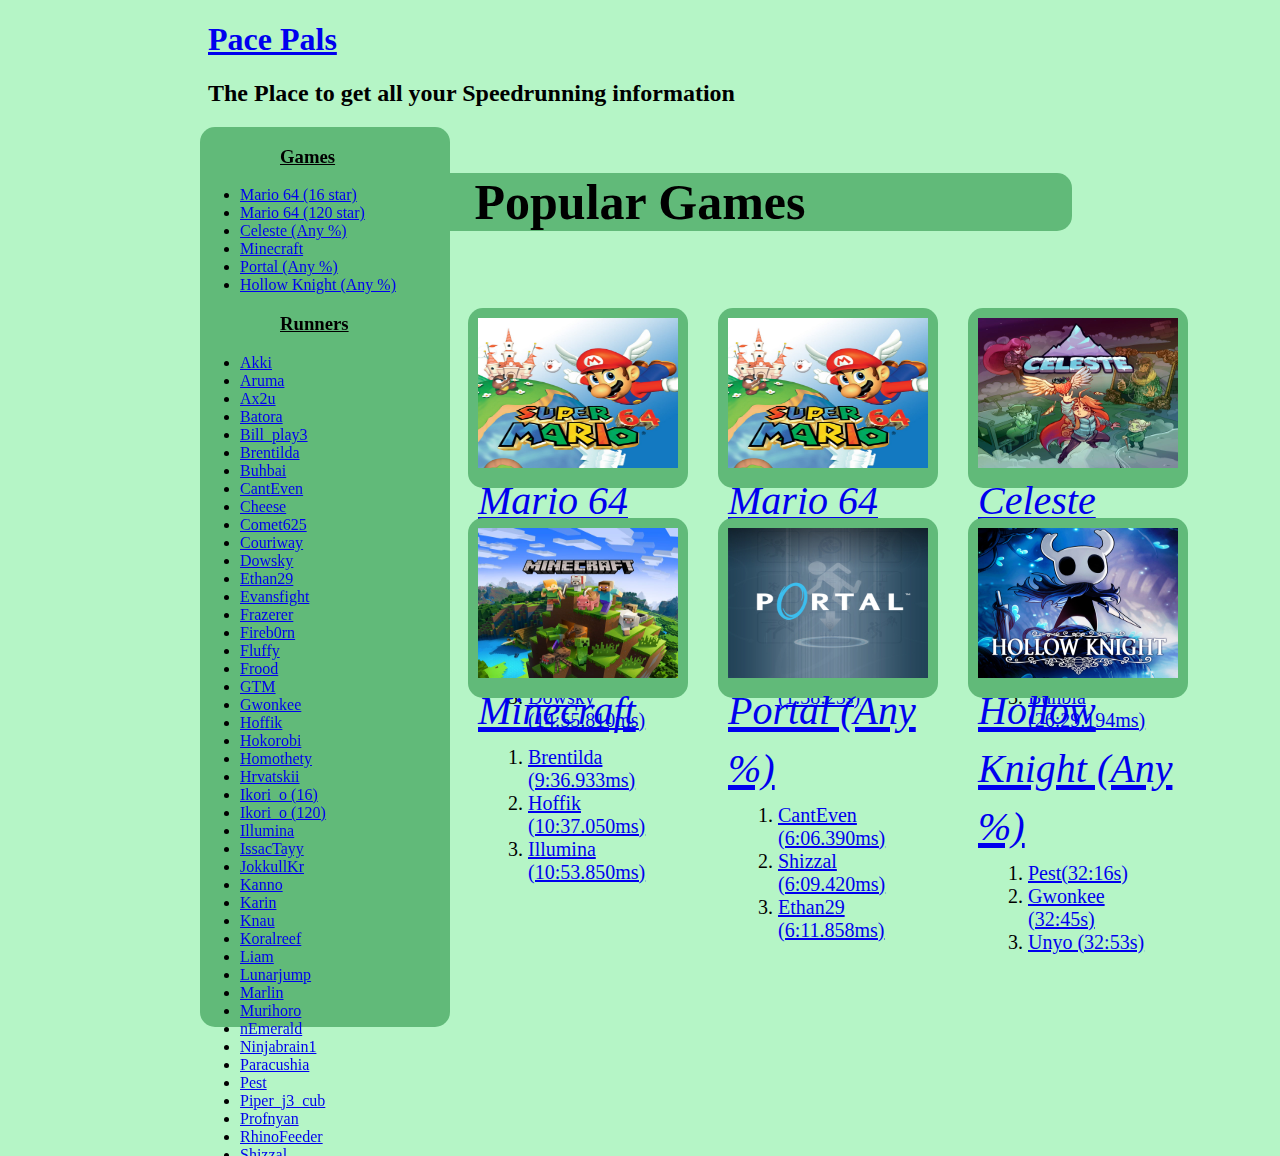
<file: index.html>
<!DOCTYPE html>
<html lang="en">
<head>
        <meta charset="UTF-8">
        <link rel="stylesheet" href="style.css">
        <meta name="viewport" content="width=, initial-scale=1.0">
        <title>Home Page</title>  
</head>
<body>
    <h1><a href="index.html">Pace Pals</a></h1>
        <h2>The Place to get all your Speedrunning information</h2>
    <div class="sidebar">
        <h3><u>Games</u></h3>
    <ul>
        <li><a href="Mario16.html">Mario 64 (16 star)</a></li>
        <li><a href="Mario120.html">Mario 64 (120 star)</a></li>
        <li><a href="Celeste.html">Celeste (Any %)</a></li>
        <li><a href="Minecraft.html">Minecraft</a></li>
        <li><a href="Portal.html">Portal (Any %)</a></li>
        <li><a href="HollowKnight.html">Hollow Knight (Any %)</a></li>
    </ul>
    <h3><u>Runners</u></h3>
    <ul class="Runners">
        <li><a href="Mario16.html">Akki</a></li>
        <li><a href="Portal.html">Aruma</a></li>
        <li><a href="HollowKnight.html">Ax2u</a></li>
        <li><a href="Mario120.html">Batora</a></li>
        <li><a href="Portal.html">Bill_play3</a></li>
        <li><a href="Minecraft.html">Brentilda</a></li>
        <li><a href="Celeste.html">Buhbai</a></li>
        <li><a href="Portal.html">CantEven</a></li>
        <li><a href="Mario120.html">Cheese</a></li>
        <li><a href="Celeste.html">Comet625</a></li>
        <li><a href="Minecraft.html">Couriway</a></li>
        <li><a href="Mario16.html">Dowsky</a></li>
        <li><a href="Portal.html">Ethan29</a></li>
        <li><a href="Celeste.html">Evansfight</a></li>
        <li><a href="Portal.html">Frazerer</a></li>
        <li><a href="HollowKnight.html">Fireb0rn</a></li>
        <li><a href="Portal.html">Fluffy</a></li>
        <li><a href="Portal.html">Frood</a></li>
        <li><a href="Mario16.html">GTM</a></li>
        <li><a href="HollowKnight.html">Gwonkee</a></li>
        <li><a href="Minecraft.html">Hoffik</a></li>
        <li><a href="Mario120.html">Hokorobi</a></li>
        <li><a href="HollowKnight.html">Homothety</a></li>
        <li><a href="Portal.html">Hrvatskii</a></li>
        <li><a href="Mario16.html">Ikori_o (16)</a></li>
        <li><a href="Mario120.html">Ikori_o (120)</a></li>
        <li><a href="Minecraft.html">Illumina</a></li>
        <li><a href="Celeste.html">IssacTayy</a></li>
        <li><a href="HollowKnight.html">JokkullKr</a></li>
        <li><a href="Mario16.html">Kanno</a></li>
        <li><a href="Mario120.html">Karin</a></li>
        <li><a href="Minecraft.html">Knau</a></li>
        <li><a href="Celeste.html">Koralreef</a></li>
        <li><a href="Mario120.html">Liam</a></li>
        <li><a href="Mario16.html">Lunarjump</a></li>
        <li><a href="Celeste.html">Marlin</a></li>
        <li><a href="HollowKnight.html">Murihoro</a></li>
        <li><a href="Minecraft.html">nEmerald</a></li>
        <li><a href="Minecraft.html">Ninjabrain1</a></li>
        <li><a href="Mario120.html">Paracushia</a></li>
        <li><a href="HollowKnight.html">Pest</a></li>
        <li><a href="Minecraft.html">Piper_j3_cub</a></li>
        <li><a href="Celeste.html">Profnyan</a></li>
        <li><a href="HollowKnight.html">RhinoFeeder</a></li>
        <li><a href="Portal.html">Shizzal</a></li>
        <li><a href="Mario120.html">Simply</a></li>
        <li><a href="Mario16.html">Slipperynip</a></li>
        <li><a href="Mario16.html">Suigi</a></li>
        <li><a href="Mario120.html">Taggo</a></li>
        <li><a href="Celeste.html">TGH</a></li>
        <li><a href="Minecraft.html">TheeSizzler</a></li>
        <li><a href="Celeste.html">TiberCHSL</a></li>
        <li><a href="Minecraft.html">TobiasTheMan</a></li>
        <li><a href="HollowKnight.html">Unyo</a></li>
        <li><a href="HollowKnight.html">Vysuals</a></li>
        <li><a href="Mario16.html">Weegee</a></li>
        <li><a href="Mario16.html">YuraMofu</a></li>
        <li><a href="Celeste.html">Zkad</a></li>
        <li><a href="Portal.html">Zoochable</a></li>
    </ul>
</div>
<h4>Popular Games</h4>
    <div class="wrapper">
        <div class="box4"><a href="Mario16.html"><img src="Mario.jpg" alt="Cover Art for Mario 64"></a><a href="Mario16.html"><em>Mario 64 (16 Star)</em></a>
                <ol>
                    <li><a href="https://www.youtube.com/watch?v=5Pg9V0joOlA=0s">Weegee (14:53.450ms)</a></li>
                    <li><a href="https://www.youtube.com/watch?v=5tlpMctmcFo">Suigi (14:53.560ms)</a></li>
                    <li><a href="https://www.youtube.com/watch?v=iHd6Yvt0qy4">Dowsky (14:55.810ms)</a></li>
                </ol>
            </div>
        <div class="box4"><a href="Mario120.html"><img src="Mario.jpg" alt="Cover Art for Mario 64"></a><a href="Mario120.html"><em>Mario 64 (120 Star)</em></a>
                <ol>
                    <li><a href="https://www.youtube.com/watch?v=8iB7RsISQzQ">Liam (1:37:53s)</a></li>
                    <li><a href="https://www.twitch.tv/videos/982124711">Batora (1:38:21s)</a></li>
                    <li><a href="https://www.youtube.com/watch?v=306Aj3hsOc8">Cheese (1:38:25s)</a></li>
                </ol>
            </div>
        <div class="box4"><a href="Celeste.html"><img src="Celeste.jpg" alt="Celeste Cover Art"></a><a href="Celeste.html"><em>Celeste (Any %)</em></a>
                <ol>
                    <li><a href="https://www.youtube.com/watch?v=t5HmZnSMpjY">Marlin (26:23.312ms)</a></li>
                    <li><a href="https://www.youtube.com/watch?v=-iLDN2cXMgc">Zkad (26:27.686ms)</a></li>
                    <li><a href="https://www.youtube.com/watch?v=ljq30RSU21o">Buhbia (26:29.194ms)</a></li>
                </ol>
            </div>
        <div class="box4"><a href="Minecraft.html"><img src="Minecraft.jpg" alt="Minecraft Java Edition cover art"></a><a href="Minecraft.html"><em>Minecraft</em></a>
                <ol>
                    <li><a href="https://www.youtube.com/watch?v=iv5uKxCMEkM">Brentilda (9:36.933ms)</a></li>
                    <li><a href="https://www.youtube.com/watch?v=dX83N4q4YWU">Hoffik (10:37.050ms)</a></li>
                    <li><a href="https://www.youtube.com/watch?v=SQU5HIm6mOQ">Illumina (10:53.850ms)</a></li>
                </ol>
            </div>
        <div class="box4"><a href="Portal.html"><img src="Portal.png" alt="Portal cover art"></a><a href="Portal.html"><em>Portal (Any %)</em></a>
                <ol>
                    <li><a href="https://www.youtube.com/watch?v=fRVWIA8FdSQ">CantEven (6:06.390ms)</a></li>
                    <li><a href="https://www.youtube.com/watch?v=ZTSJlu3W2rg">Shizzal (6:09.420ms)</a></li>
                    <li><a href="https://www.youtube.com/watch?v=xAAW9DomLUU">Ethan29 (6:11.858ms)</a></li>
                </ol>
            </div>
        <div class="box4"><a href="HollowKnight.html"><img src="Hollow.jpg" alt="Hollow Knight Cover Art"></a><a href="HollowKnight.html"><em>Hollow Knight (Any %)</em></a>
                <ol>
                    <li><a href="https://www.youtube.com/watch?v=09u9vo5sQRo">Pest(32:16s)</a></li>
                    <li><a href="https://www.youtube.com/watch?v=Nghsv6NXbIo">Gwonkee (32:45s)</a></li>
                    <li><a href="https://www.youtube.com/watch?v=TsZKt4rOOzA">Unyo (32:53s)</a></li>
                </ol>
            </div>
    </div>
</body>
</html>
</file>
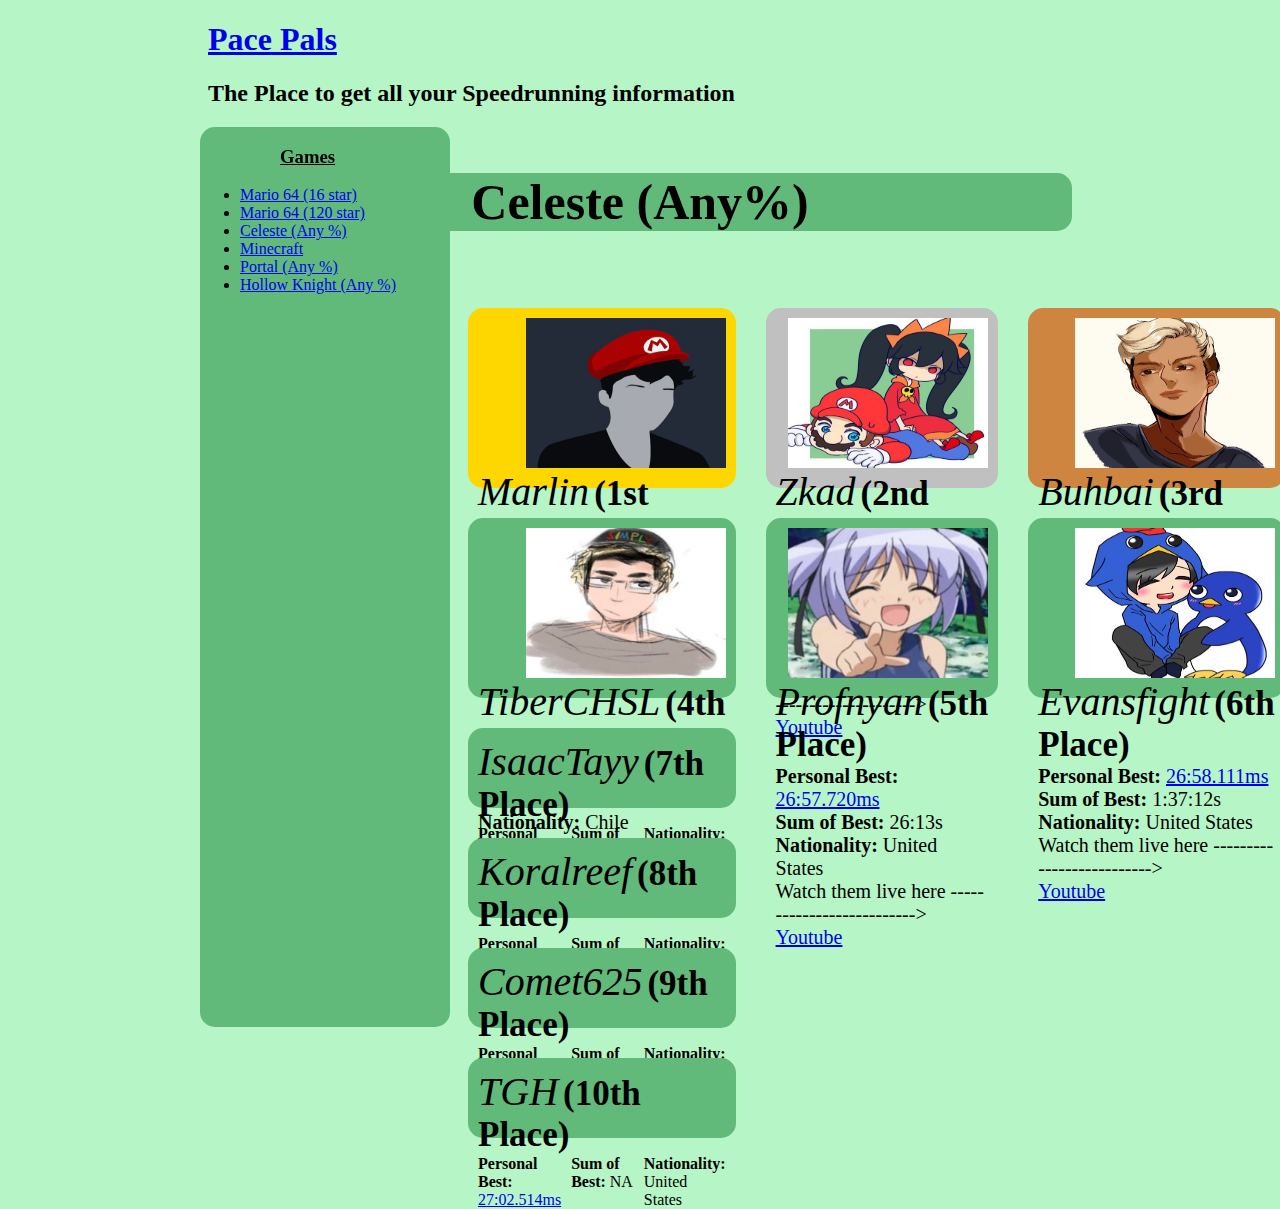
<file: Celeste.html>
<!DOCTYPE html>
<html lang="en">
<head>
        <meta charset="UTF-8">
        <link rel="stylesheet" href="style.css">
        <meta name="viewport" content="width=, initial-scale=1.0">  
        <title>Celeste Any%</title>
</head>
<body>
    <h1><a href="index.html">Pace Pals</a></h1>
        <h2>The Place to get all your Speedrunning information</h2>
    <div class="sidebar">
        <h3><u>Games</u></h3>
    <ul>
        <li><a href="Mario16.html">Mario 64 (16 star)</a></li>
        <li><a href="Mario120.html">Mario 64 (120 star)</a></li>
        <li><a href="Celeste.html">Celeste (Any %)</a></li>
        <li><a href="Minecraft.html">Minecraft</a></li>
        <li><a href="Portal.html">Portal (Any %)</a></li>
        <li><a href="HollowKnight.html">Hollow Knight (Any %)</a></li>
    </ul>
</div>
<h4>Celeste (Any%)</h4>
<div class="wrapper">
    <div class="box1"><a href="https://www.twitch.tv/ultramarlin"><img src="Liam.jpg" alt="Logo for Weegee"></a><em>Marlin</em><b>(1st Place)</b><br>
        <strong>Personal Best:</strong> <a href="https://www.youtube.com/watch?v=t5HmZnSMpjY">26:23.312ms</a><br>
        <strong>Sum of Best:</strong> 25:28.500ms<br>
        <strong>Nationality:</strong> Germany<br>
        Watch them live here --------------------------><br>
        <a href="https://www.youtube.com/channel/UCNxOqEzjagrqarouvitNUXA">Youtube</a><br>
        </div>
    <div class="box2"><a href="https://www.twitch.tv/Zkad_"><img src="Batora.jpg" alt="Logo for Suigi"></a><em>Zkad</em><b>(2nd Place)</b><br>
        <strong>Personal Best:</strong> <a href="https://www.youtube.com/watch?v=-iLDN2cXMgc">26:27.868ms</a><br>
        <strong>Sum of Best:</strong> 25:25.250ms<br>
        <strong>Nationality:</strong> Argentina<br>
        Watch them live here --------------------------><br>
        <a href="https://www.youtube.com/channel/UC-e7wxR4esvdjE3Jt011tnQ">Youtube</a><br>
        </div>
    <div class="box3"><a href="https://www.twitch.tv/buhbai"><img src="Cheese.jpg" alt="Logo for Dowsky"></a><em>Buhbai</em><b>(3rd Place)</b><br>
        <strong>Personal Best:</strong> <a href="https://www.youtube.com/watch?v=ljq30RSU21o">26:29.194ms</a><br>
        <strong>Sum of Best:</strong> 25:29s<br>
        <strong>Nationality:</strong> United States<br>
        Watch them live here --------------------------><br>
        <a href="https://www.youtube.com/channel/UC3Wkbsnf7Ur1oxkt15O5fKg">Youtube</a><br>
        </div>
    <div class="box5"><a href="https://www.twitch.tv/tiberchsl"><img src="Simply.jpg" alt="Logo for Slipperynip"></a><em>TiberCHSL</em><b>(4th Place)</b><br>
        <strong>Personal Best:</strong> <a href="https://www.youtube.com/watch?v=vfqrEID04EE">26:49.424ms</a><br>
        <strong>Sum of Best:</strong> 26:24s<br>
        <strong>Nationality:</strong> Chile<br>
        Watch them live here --------------------------><br>
        <a href="https://www.youtube.com/channel/UCJPNikZZcNwjwGmNT6eKxLg">Youtube</a><br>
        </div>
    <div class="box5"><a href="https://www.twitch.tv/profnyan"><img src="Puncay.jpg" alt="Logo for Kanno"></a><em>Profnyan</em><b>(5th Place)</b><br>
        <strong>Personal Best:</strong> <a href="https://www.youtube.com/watch?v=H4_xl3mkotI">26:57.720ms</a><br>
        <strong>Sum of Best:</strong> 26:13s<br>
        <strong>Nationality:</strong> United States<br>
        Watch them live here --------------------------><br>
        <a href="https://www.youtube.com/channel/UCPy66Af0KPs0KiQYWTnHHTA">Youtube</a><br>
        </div>
    <div class="box5"><a href="https://www.twitch.tv/hokorobi"><img src="Hokorobi.jpg" alt="Logo for Akki"></a><em>Evansfight</em><b>(6th Place)</b><br>
        <strong>Personal Best:</strong> <a href="https://www.youtube.com/watch?v=ml7DZLqGckE">26:58.111ms</a><br>
        <strong>Sum of Best:</strong> 1:37:12s<br>
        <strong>Nationality:</strong> United States<br>
        Watch them live here --------------------------><br>
        <a href="https://www.youtube.com/user/hokorob/feed">Youtube</a><br>
        </div>
    <div class="box7"><em>IsaacTayy</em><b>(7th Place)</b><br>
    <div class="honor"><div class="PB"><strong>Personal Best:</strong> <a href="https://www.youtube.com/watch?v=ZMWXStpfzHg">26:59.369ms</a></div>
        <div class="SoB"><strong>Sum of Best:</strong> 1:35:58s</div>
        <div class="Nation"><strong>Nationality:</strong> Sweden</div>
        </div>
        </div>
    <div class="box7"><em>Koralreef</em><b>(8th Place)</b><br>
        <div class="honor"><div class="PB"><strong>Personal Best:</strong> <a href="https://www.youtube.com/watch?v=TdVlFxcyMqA">26:59.607ms</a></div>
        <div class="SoB"><strong>Sum of Best:</strong> NA</div>
        <div class="Nation"><strong>Nationality:</strong> United States</div>
        </div>
        </div>
    <div class="box7"><em>Comet625</em><b>(9th Place)</b><br>
        <div class="honor"><div class="PB"><strong>Personal Best:</strong> <a href="https://www.twitch.tv/videos/1157809769?t=0h0m1s&tt_content=twitch_logo&tt_medium=embed">27:01.715ms</a></div>
        <div class="SoB"><strong>Sum of Best:</strong> 1:35:57s</div>
        <div class="Nation"><strong>Nationality:</strong> United States</div>
        </div>
        </div>
    <div class="box7"><em>TGH</em><b>(10th Place)</b><br>
        <div class="honor"><div class="PB"><strong>Personal Best:</strong> <a href="https://www.youtube.com/watch?v=FToRiWnrbB4">27:02.514ms</a></div>
        <div class="SoB"><strong>Sum of Best:</strong> NA</div>
        <div class="Nation"><strong>Nationality:</strong> United States</div>
        </div>
        </div>
    </div>
    
</body>
</html>
</file>
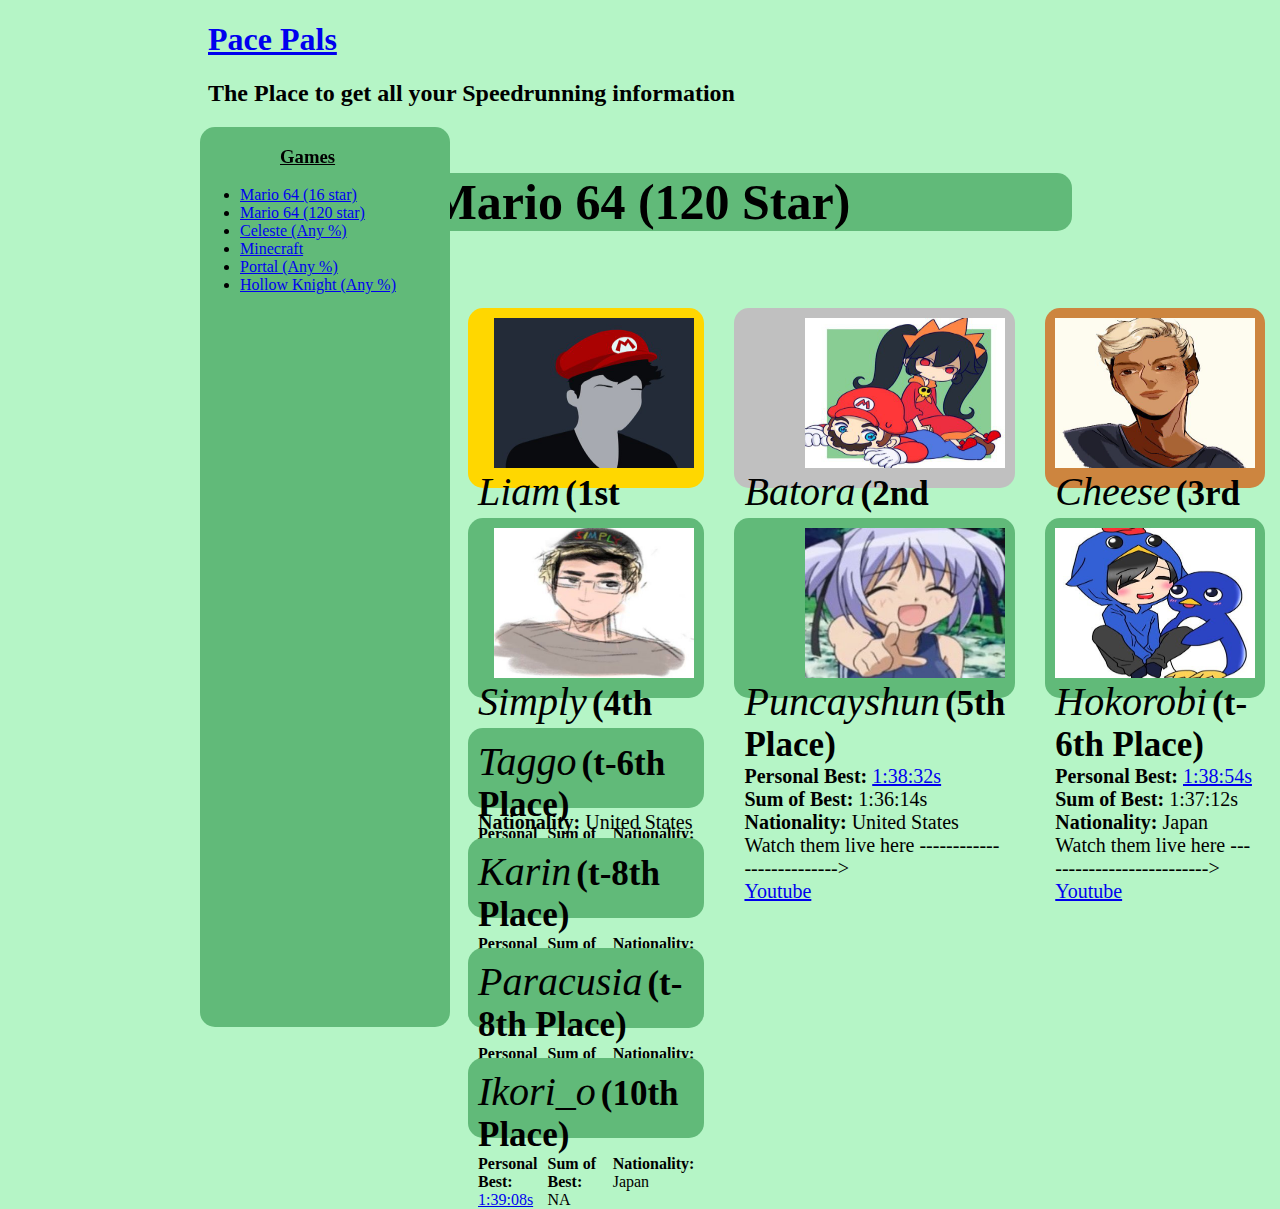
<file: Mario120.html>
<!DOCTYPE html>
<html lang="en">
<head>
        <meta charset="UTF-8">
        <link rel="stylesheet" href="style.css">
        <meta name="viewport" content="width=, initial-scale=1.0">  
        <title>Mario 64 120 Star</title>
</head>
<body>
    <h1><a href="index.html">Pace Pals</a></h1>
        <h2>The Place to get all your Speedrunning information</h2>
    <div class="sidebar">
        <h3><u>Games</u></h3>
    <ul>
        <li><a href="Mario16.html">Mario 64 (16 star)</a></li>
        <li><a href="Mario120.html">Mario 64 (120 star)</a></li>
        <li><a href="Celeste.html">Celeste (Any %)</a></li>
        <li><a href="Minecraft.html">Minecraft</a></li>
        <li><a href="Portal.html">Portal (Any %)</a></li>
        <li><a href="HollowKnight.html">Hollow Knight (Any %)</a></li>
    </ul>
</div>
<h4>Mario 64 (120 Star)</h4>
<div class="wrapper">
    <div class="box1"><a href="https://www.twitch.tv/Liam"><img src="Liam.jpg" alt="Logo for Weegee"></a><em>Liam</em><b>(1st Place)</b><br>
        <strong>Personal Best:</strong> <a href="https://www.youtube.com/watch?v=8iB7RsISQzQ">1:37:53s</a><br>
        <strong>Sum of Best:</strong> 1:35:21s<br>
        <strong>Nationality:</strong> United States<br>
        Watch them live here --------------------------><br>
        <a href="https://www.youtube.com/c/liamkings">Youtube</a><br>
        </div>
    <div class="box2"><a href="https://www.twitch.tv/batora324"><img src="Batora.jpg" alt="Logo for Suigi"></a><em>Batora</em><b>(2nd Place)</b><br>
        <strong>Personal Best:</strong> <a href="https://www.twitch.tv/videos/982124711">1:38:21s</a><br>
        <strong>Sum of Best:</strong> 1:36:12s<br>
        <strong>Nationality:</strong> Japan<br>
        Watch them live here --------------------------><br>
        <a href="https://www.youtube.com/user/batora2525">Youtube</a><br>
        </div>
    <div class="box3"><a href="https://www.twitch.tv/cheese"><img src="Cheese.jpg" alt="Logo for Dowsky"></a><em>Cheese</em><b>(3rd Place)</b><br>
        <strong>Personal Best:</strong> <a href="https://www.youtube.com/watch?v=306Aj3hsOc8">1:38:25s</a><br>
        <strong>Sum of Best:</strong> 1:36:29s<br>
        <strong>Nationality:</strong> Spain<br>
        Watch them live here --------------------------><br>
        <a href="https://www.youtube.com/channel/UClvMduw1MDMQ0PuH753-XSA">Youtube</a><br>
        </div>
    <div class="box5"><a href="https://www.twitch.tv/Simply"><img src="Simply.jpg" alt="Logo for Slipperynip"></a><em>Simply</em><b>(4th Place)</b><br>
        <strong>Personal Best:</strong> <a href="https://www.youtube.com/watch?v=eABDlkZwXD0">1:38:28s</a><br>
        <strong>Sum of Best:</strong> 1:36:11s<br>
        <strong>Nationality:</strong> United States<br>
        Watch them live here --------------------------><br>
        <a href="https://www.youtube.com/channel/UCwQwaLgzXNCBUtOT0af2hDg">Youtube</a><br>
        </div>
    <div class="box5"><a href="https://www.twitch.tv/puncayshun"><img src="Puncay.jpg" alt="Logo for Kanno"></a><em>Puncayshun</em><b>(5th Place)</b><br>
        <strong>Personal Best:</strong> <a href="https://www.youtube.com/watch?v=GCRIFifl6Pw">1:38:32s</a><br>
        <strong>Sum of Best:</strong> 1:36:14s<br>
        <strong>Nationality:</strong> United States<br>
        Watch them live here --------------------------><br>
        <a href="https://www.youtube.com/channel/UC987-NBnxKdvBp16bLmxm0w">Youtube</a><br>
        </div>
    <div class="box5"><a href="https://www.twitch.tv/hokorobi"><img src="Hokorobi.jpg" alt="Logo for Akki"></a><em>Hokorobi</em><b>(t-6th Place)</b><br>
        <strong>Personal Best:</strong> <a href="https://www.youtube.com/watch?v=ml7DZLqGckE">1:38:54s</a><br>
        <strong>Sum of Best:</strong> 1:37:12s<br>
        <strong>Nationality:</strong> Japan<br>
        Watch them live here --------------------------><br>
        <a href="https://www.youtube.com/user/hokorob/feed">Youtube</a><br>
        </div>
    <div class="box7"><em>Taggo</em><b>(t-6th Place)</b><br>
    <div class="honor"><div class="PB"><strong>Personal Best:</strong> <a href="https://www.youtube.com/watch?v=ZMWXStpfzHg">1:38:54s</a></div>
        <div class="SoB"><strong>Sum of Best:</strong> 1:35:58s</div>
        <div class="Nation"><strong>Nationality:</strong> Sweden</div>
        </div>
        </div>
    <div class="box7"><em>Karin</em><b>(t-8th Place)</b><br>
        <div class="honor"><div class="PB"><strong>Personal Best:</strong> <a href="https://www.youtube.com/watch?v=TdVlFxcyMqA">1:39:00s</a></div>
        <div class="SoB"><strong>Sum of Best:</strong> NA</div>
        <div class="Nation"><strong>Nationality:</strong> Japan</div>
        </div>
        </div>
    <div class="box7"><em>Paracusia</em><b>(t-8th Place)</b><br>
        <div class="honor"><div class="PB"><strong>Personal Best:</strong> <a href="https://www.twitch.tv/videos/1157809769?t=0h0m1s&tt_content=twitch_logo&tt_medium=embed">1:39:00s</a></div>
        <div class="SoB"><strong>Sum of Best:</strong> 1:35:57s</div>
        <div class="Nation"><strong>Nationality:</strong> Australia</div>
        </div>
        </div>
    <div class="box7"><em>Ikori_o</em><b>(10th Place)</b><br>
        <div class="honor"><div class="PB"><strong>Personal Best:</strong> <a href="https://www.youtube.com/watch?v=FToRiWnrbB4">1:39:08s</a></div>
        <div class="SoB"><strong>Sum of Best:</strong> NA</div>
        <div class="Nation"><strong>Nationality:</strong> Japan</div>
        </div>
        </div>
    </div>
    
</body>
</html>
</file>
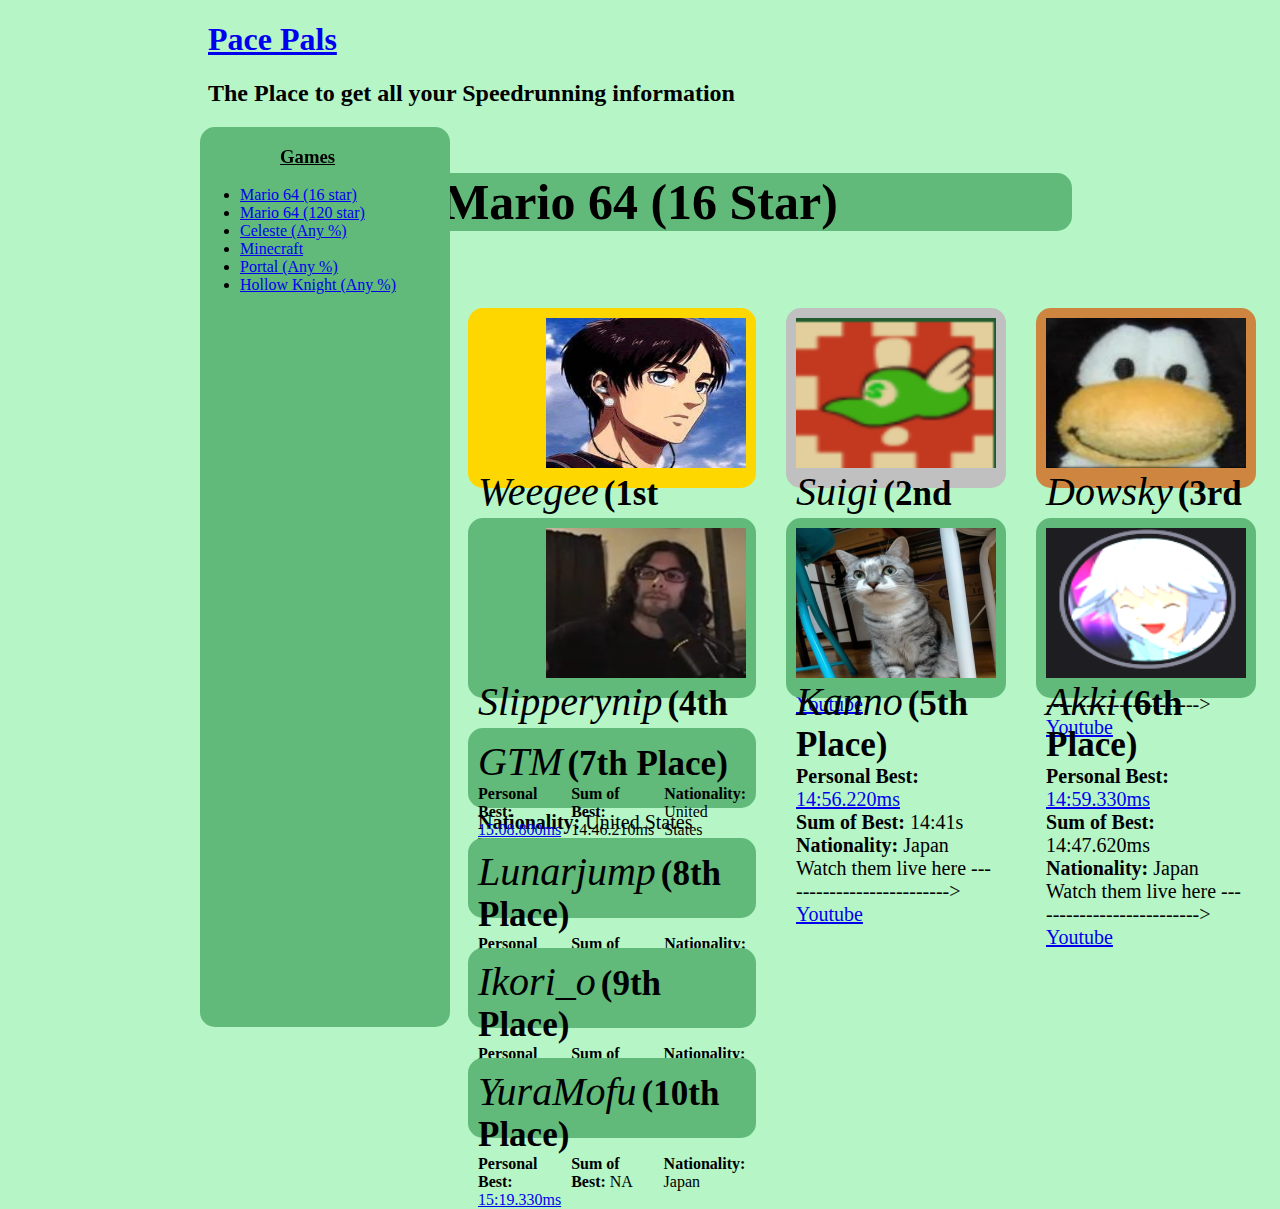
<file: Mario16.html>
<!DOCTYPE html>
<html lang="en">
<head>
        <meta charset="UTF-8">
        <link rel="stylesheet" href="style.css">
        <meta name="viewport" content="width=, initial-scale=1.0">  
        <title>Mario 64 16 Star</title>
</head>
<body>
    <h1><a href="index.html">Pace Pals</a></h1>
        <h2>The Place to get all your Speedrunning information</h2>
    <div class="sidebar">
        <h3><u>Games</u></h3>
    <ul>
        <li><a href="Mario16.html">Mario 64 (16 star)</a></li>
        <li><a href="Mario120.html">Mario 64 (120 star)</a></li>
        <li><a href="Celeste.html">Celeste (Any %)</a></li>
        <li><a href="Minecraft.html">Minecraft</a></li>
        <li><a href="Portal.html">Portal (Any %)</a></li>
        <li><a href="HollowKnight.html">Hollow Knight (Any %)</a></li>
    </ul>
</div>
<h4>Mario 64 (16 Star)</h4>
<div class="wrapper">
    <div class="box1"><a href="https://www.twitch.tv/Weegee"><img src="Weegee.jpg" alt="Logo for Weegee"></a><em>Weegee</em><b>(1st Place)</b><br>
        <strong>Personal Best:</strong> <a href="https://www.youtube.com/watch?v=5Pg9V0joOlA=0s">14:53.450ms</a><br>
        <strong>Sum of Best:</strong> 14:36.5ms<br>
        <strong>Nationality:</strong> United States<br>
        Watch them live here --------------------------><br>
        <a href="https://www.youtube.com/channel/UCyVMD7YzKS7wo7al3wC1VaQ">Youtube</a><br>
        </div>
    <div class="box2"><a href="https://www.twitch.tv/GreenSuigi"><img src="Suigi.PNG" alt="Logo for Suigi"></a><em>Suigi</em><b>(2nd Place)</b><br>
        <strong>Personal Best:</strong> <a href="https://www.youtube.com/watch?v=5tlpMctmcFo">14:53.560ms</a><br>
        <strong>Sum of Best:</strong> 14:36.1ms<br>
        <strong>Nationality:</strong> Canada<br>
        Watch them live here --------------------------><br>
        <a href="https://www.youtube.com/channel/UC7tWE7c0r1gCbSX5CtsdEhg">Youtube</a><br>
        </div>
    <div class="box3"><a href="https://www.twitch.tv/Dowsky"><img src="Dowsky.jpg" alt="Logo for Dowsky"></a><em>Dowsky</em><b>(3rd Place)</b><br>
        <strong>Personal Best:</strong> <a href="https://www.youtube.com/watch?v=iHd6Yvt0qy4">14:55.810ms</a><br>
        <strong>Sum of Best:</strong> 14:37s<br>
        <strong>Nationality:</strong> United States<br>
        Watch them live here --------------------------><br>
        <a href="https://www.youtube.com/drozdowsky">Youtube</a><br>
        </div>
    <div class="box5"><a href="https://www.twitch.tv/slipperynip"><img src="Slip.PNG" alt="Logo for Slipperynip"></a><em>Slipperynip</em><b>(4th Place)</b><br>
        <strong>Personal Best:</strong> <a href="https://www.youtube.com/watch?v=TL5UhcpQthQ&t=0s">14:56.030ms</a><br>
        <strong>Sum of Best:</strong> 14:42.9ms<br>
        <strong>Nationality:</strong> United States<br>
        Watch them live here --------------------------><br>
        <a href="https://www.youtube.com/channel/UCtPcNnbcejVpdHdpmwoQySw">Youtube</a><br>
        </div>
    <div class="box5"><a href="https://www.twitch.tv/kanno"><img src="Kanno.jpg" alt="Logo for Kanno"></a><em>Kanno</em><b>(5th Place)</b><br>
        <strong>Personal Best:</strong> <a href="https://www.youtube.com/watch?v=dkkPVeAr6hc">14:56.220ms</a><br>
        <strong>Sum of Best:</strong> 14:41s<br>
        <strong>Nationality:</strong> Japan<br>
        Watch them live here --------------------------><br>
        <a href="https://www.youtube.com/channel/UC04k2wolWHbXUYKqUQhohkg">Youtube</a><br>
        </div>
    <div class="box5"><a href="https://www.twitch.tv/akki941"><img src="Akki.PNG" alt="Logo for Akki"></a><em>Akki</em><b>(6th Place)</b><br>
        <strong>Personal Best:</strong> <a href="https://www.youtube.com/watch?v=QW08rP9LzPk">14:59.330ms</a><br>
        <strong>Sum of Best:</strong> 14:47.620ms<br>
        <strong>Nationality:</strong> Japan<br>
        Watch them live here --------------------------><br>
        <a href="https://www.youtube.com/channel/UCEoSlz66bLHobAPRTuAYZFA">Youtube</a><br>
        </div>
    <div class="box7"><em>GTM</em><b>(7th Place)</b><br>
    <div class="honor"><div class="PB"><strong>Personal Best:</strong> <a href="https://www.youtube.com/watch?v=rT6R54EdvPo&t=0s">15:08.800ms</a></div>
        <div class="SoB"><strong>Sum of Best:</strong> 14:46.210ms</div>
        <div class="Nation"><strong>Nationality:</strong> United States</div>
        </div>
        </div>
    <div class="box7"><em>Lunarjump</em><b>(8th Place)</b><br>
        <div class="honor"><div class="PB"><strong>Personal Best:</strong> <a href="https://www.twitch.tv/videos/500705835?t=0h0m1s">15:12.670ms</a></div>
        <div class="SoB"><strong>Sum of Best:</strong> 14:50.900ms</div>
        <div class="Nation"><strong>Nationality:</strong> United States</div>
        </div>
        </div>
    <div class="box7"><em>Ikori_o</em><b>(9th Place)</b><br>
        <div class="honor"><div class="PB"><strong>Personal Best:</strong> <a href="https://www.youtube.com/watch?v=1bNfWDjTtY0">15:18.050ms</a></div>
        <div class="SoB"><strong>Sum of Best:</strong> NA</div>
        <div class="Nation"><strong>Nationality:</strong> Japan</div>
        </div>
        </div>
    <div class="box7"><em>YuraMofu</em><b>(10th Place)</b><br>
        <div class="honor"><div class="PB"><strong>Personal Best:</strong> <a href="https://www.youtube.com/watch?v=7apri61N49Q">15:19.330ms</a></div>
        <div class="SoB"><strong>Sum of Best:</strong> NA</div>
        <div class="Nation"><strong>Nationality:</strong> Japan</div>
        </div>
        </div>
    </div>
    
</body>
</html>
</file>
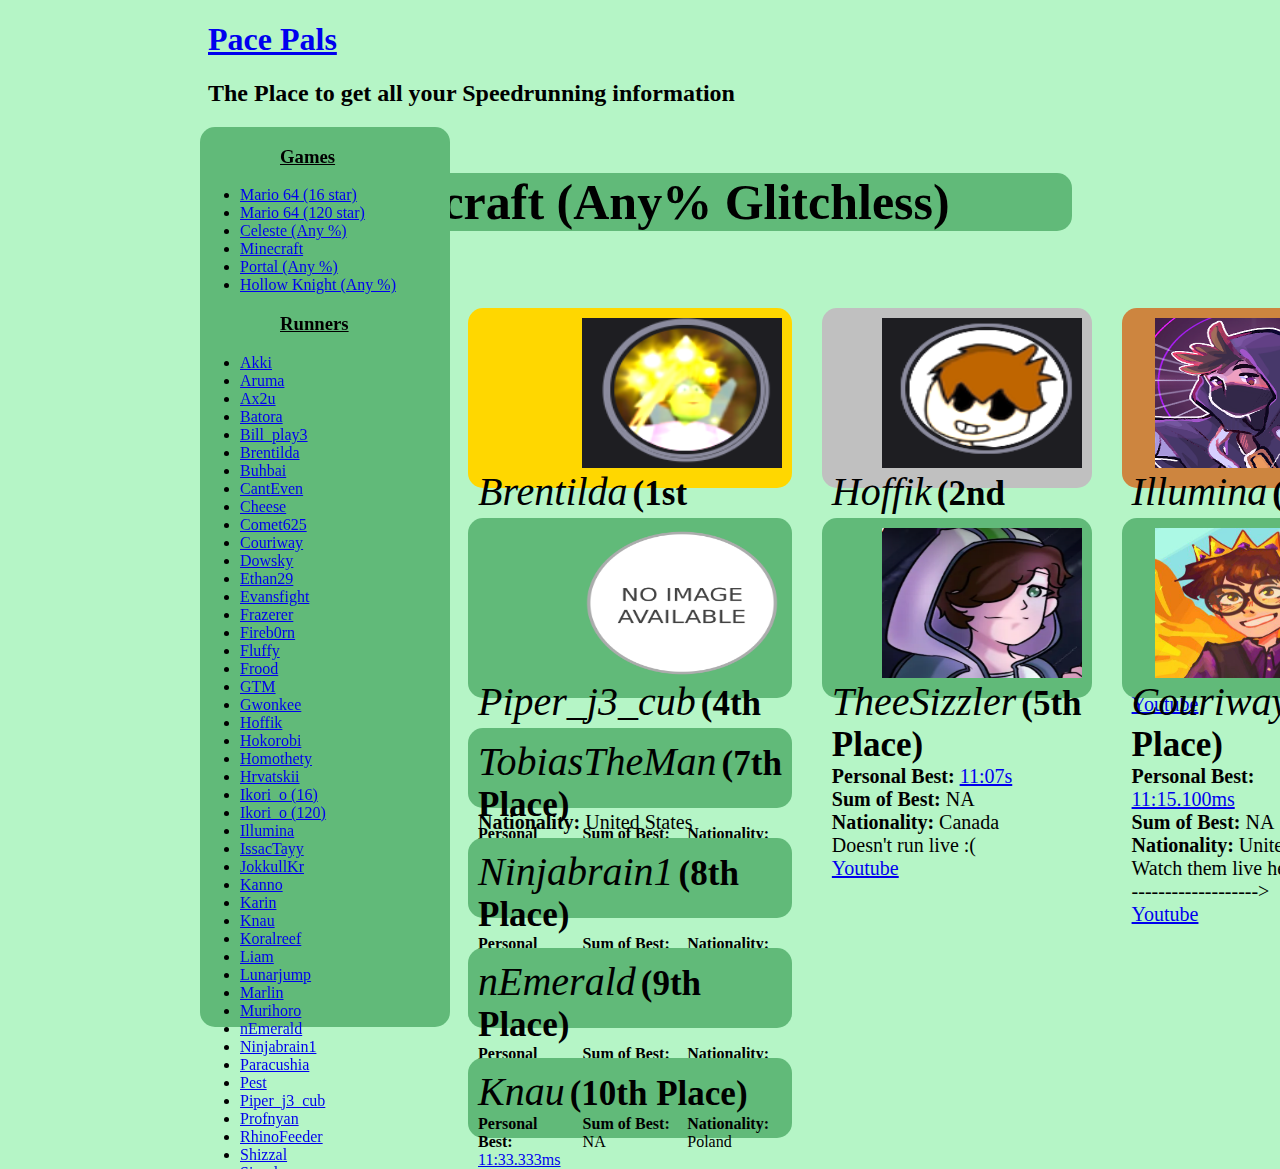
<file: Minecraft.html>
<!DOCTYPE html>
<html lang="en">
<head>
        <meta charset="UTF-8">
        <link rel="stylesheet" href="style.css">
        <meta name="viewport" content="width=, initial-scale=1.0">  
        <title>Minecraft</title>
</head>
<body>
    <h1><a href="index.html">Pace Pals</a></h1>
        <h2>The Place to get all your Speedrunning information</h2>
    <div class="sidebar">
        <h3><u>Games</u></h3>
    <ul>
        <li><a href="Mario16.html">Mario 64 (16 star)</a></li>
        <li><a href="Mario120.html">Mario 64 (120 star)</a></li>
        <li><a href="Celeste.html">Celeste (Any %)</a></li>
        <li><a href="Minecraft.html">Minecraft</a></li>
        <li><a href="Portal.html">Portal (Any %)</a></li>
        <li><a href="HollowKnight.html">Hollow Knight (Any %)</a></li>
    </ul>
    <h3><u>Runners</u></h3>
    <ul class="Runners">
        <li><a href="Mario16.html">Akki</a></li>
        <li><a href="Portal.html">Aruma</a></li>
        <li><a href="HollowKnight.html">Ax2u</a></li>
        <li><a href="Mario120.html">Batora</a></li>
        <li><a href="Portal.html">Bill_play3</a></li>
        <li><a href="Minecraft.html">Brentilda</a></li>
        <li><a href="Celeste.html">Buhbai</a></li>
        <li><a href="Portal.html">CantEven</a></li>
        <li><a href="Mario120.html">Cheese</a></li>
        <li><a href="Celeste.html">Comet625</a></li>
        <li><a href="Minecraft.html">Couriway</a></li>
        <li><a href="Mario16.html">Dowsky</a></li>
        <li><a href="Portal.html">Ethan29</a></li>
        <li><a href="Celeste.html">Evansfight</a></li>
        <li><a href="Portal.html">Frazerer</a></li>
        <li><a href="HollowKnight.html">Fireb0rn</a></li>
        <li><a href="Portal.html">Fluffy</a></li>
        <li><a href="Portal.html">Frood</a></li>
        <li><a href="Mario16.html">GTM</a></li>
        <li><a href="HollowKnight.html">Gwonkee</a></li>
        <li><a href="Minecraft.html">Hoffik</a></li>
        <li><a href="Mario120.html">Hokorobi</a></li>
        <li><a href="HollowKnight.html">Homothety</a></li>
        <li><a href="Portal.html">Hrvatskii</a></li>
        <li><a href="Mario16.html">Ikori_o (16)</a></li>
        <li><a href="Mario120.html">Ikori_o (120)</a></li>
        <li><a href="Minecraft.html">Illumina</a></li>
        <li><a href="Celeste.html">IssacTayy</a></li>
        <li><a href="HollowKnight.html">JokkullKr</a></li>
        <li><a href="Mario16.html">Kanno</a></li>
        <li><a href="Mario120.html">Karin</a></li>
        <li><a href="Minecraft.html">Knau</a></li>
        <li><a href="Celeste.html">Koralreef</a></li>
        <li><a href="Mario120.html">Liam</a></li>
        <li><a href="Mario16.html">Lunarjump</a></li>
        <li><a href="Celeste.html">Marlin</a></li>
        <li><a href="HollowKnight.html">Murihoro</a></li>
        <li><a href="Minecraft.html">nEmerald</a></li>
        <li><a href="Minecraft.html">Ninjabrain1</a></li>
        <li><a href="Mario120.html">Paracushia</a></li>
        <li><a href="HollowKnight.html">Pest</a></li>
        <li><a href="Minecraft.html">Piper_j3_cub</a></li>
        <li><a href="Celeste.html">Profnyan</a></li>
        <li><a href="HollowKnight.html">RhinoFeeder</a></li>
        <li><a href="Portal.html">Shizzal</a></li>
        <li><a href="Mario120.html">Simply</a></li>
        <li><a href="Mario16.html">Slipperynip</a></li>
        <li><a href="Mario16.html">Suigi</a></li>
        <li><a href="Mario120.html">Taggo</a></li>
        <li><a href="Celeste.html">TGH</a></li>
        <li><a href="Minecraft.html">TheeSizzler</a></li>
        <li><a href="Celeste.html">TiberCHSL</a></li>
        <li><a href="Minecraft.html">TobiasTheMan</a></li>
        <li><a href="HollowKnight.html">Unyo</a></li>
        <li><a href="HollowKnight.html">Vysuals</a></li>
        <li><a href="Mario16.html">Weegee</a></li>
        <li><a href="Mario16.html">YuraMofu</a></li>
        <li><a href="Celeste.html">Zkad</a></li>
        <li><a href="Portal.html">Zoochable</a></li>
    </ul>
</div>
<h4>Minecraft (Any% Glitchless)</h4>
<div class="wrapper">
    <div class="box1"><a href="https://www.twitch.tv/brentilda"><img src="Brentilda.PNG" alt="Logo for Marlin"></a><em>Brentilda</em><b>(1st Place)</b><br>
        <strong>Personal Best:</strong> <a href="https://www.youtube.com/watch?v=iv5uKxCMEkM">9:36.933ms</a><br>
        <strong>Sum of Best:</strong> NA<br>
        <strong>Nationality:</strong> Scotland<br>
        Watch them live here --------------------------><br>
        <a href="https://www.youtube.com/channel/UCvK_2WEehQkKs4dsVIp0TJA">Youtube</a><br>
        </div>
    <div class="box2"><a href="https://www.twitch.tv/hoffik1337"><img src="Hoffik.PNG" alt="Logo for Zkad"></a><em>Hoffik</em><b>(2nd Place)</b><br>
        <strong>Personal Best:</strong> <a href="https://www.youtube.com/watch?v=dX83N4q4YWU">10:37.050ms</a><br>
        <strong>Sum of Best:</strong> NA<br>
        <strong>Nationality:</strong> Poland<br>
        Watch them live here --------------------------><br>
        <a href="https://www.youtube.com/channel/UCFYFJeoezNIkOUcuxrJRU3g">Youtube</a><br>
        </div>
    <div class="box3"><a href="https://www.twitch.tv/illumina1337"><img src="Illumina.png" alt="Logo for Buhbai"></a><em>Illumina</em><b>(3rd Place)</b><br>
        <strong>Personal Best:</strong> <a href="https://www.youtube.com/watch?v=SQU5HIm6mOQ&t=0s">10:53.850ms</a><br>
        <strong>Sum of Best:</strong> NA<br>
        <strong>Nationality:</strong> Canada<br>
        Watch them live here --------------------------><br>
        <a href="https://www.youtube.com/channel/UCYsOW2PkoNjdYol4ej8OYLw">Youtube</a><br>
        </div>
    <div class="box5"><img src="Piper.png" alt="Piper just uses blank images for his logo"></a><em>Piper_j3_cub</em><b>(4th Place)</b><br>
        <strong>Personal Best:</strong> <a href="https://www.youtube.com/watch?v=0kI545YNnc0">11:02:983ms</a><br>
        <strong>Sum of Best:</strong> NA<br>
        <strong>Nationality:</strong> United States<br>
        Doesn't run live :(<br>
        <a href="https://www.youtube.com/channel/UC8pcFAaII_iL0ais6efKJPQ">Youtube</a><br>
        </div>
    <div class="box5"><img src="Sizz.PNG" alt="Logo for TheeSizzler"></a><em>TheeSizzler</em><b>(5th Place)</b><br>
        <strong>Personal Best:</strong> <a href="https://www.youtube.com/watch?v=mDb8VucFV9s">11:07s</a><br>
        <strong>Sum of Best:</strong> NA<br>
        <strong>Nationality:</strong> Canada<br>
        Doesn't run live :(<br>
        <a href="https://www.youtube.com/channel/UC9HnCqLidC6nLktdUx-WXvA">Youtube</a><br>
        </div>
    <div class="box5"><a href="https://www.twitch.tv/Couriway"><img src="Couriway.jpg" alt="Logo for Couriway"></a><em>Couriway</em><b>(6th Place)</b><br>
        <strong>Personal Best:</strong> <a href="https://www.youtube.com/watch?v=7A4KZzvly8M">11:15.100ms</a><br>
        <strong>Sum of Best:</strong> NA<br>
        <strong>Nationality:</strong> United States<br>
        Watch them live here --------------------------><br>
        <a href="https://www.youtube.com/channel/UCxAHATYCPgaHKJ2Q3TkDt5Q">Youtube</a><br>
        </div>
    <div class="box7"><em>TobiasTheMan</em><b>(7th Place)</b><br>
    <div class="honor"><div class="PB"><strong>Personal Best:</strong> <a href="https://www.youtube.com/watch?v=i7aLd2mgswY&feature=emb_imp_woyt">11:17.640ms</a></div>
        <div class="SoB"><strong>Sum of Best:</strong> NA<NAv></NAv></div>
        <div class="Nation"><strong>Nationality:</strong> Denmark</div>
        </div>
        </div>
    <div class="box7"><em>Ninjabrain1</em><b>(8th Place)</b><br>
        <div class="honor"><div class="PB"><strong>Personal Best:</strong> <a href="https://www.youtube.com/watch?v=EUiU5MZt_7g&feature=emb_imp_woyt">11:23.133ms</a></div>
        <div class="SoB"><strong>Sum of Best:</strong> NA</div>
        <div class="Nation"><strong>Nationality:</strong> Sweden</div>
        </div>
        </div>
    <div class="box7"><em>nEmerald</em><b>(9th Place)</b><br>
        <div class="honor"><div class="PB"><strong>Personal Best:</strong> <a href="https://www.youtube.com/watch?v=Psrquu-b7ck">11:24:633ms</a></div>
        <div class="SoB"><strong>Sum of Best:</strong> NA</div>
        <div class="Nation"><strong>Nationality:</strong> United States</div>
        </div>
        </div>
    <div class="box7"><em>Knau</em><b>(10th Place)</b><br>
        <div class="honor"><div class="PB"><strong>Personal Best:</strong> <a href="https://www.youtube.com/watch?v=Rwg8MjYRgHk&feature=emb_logo">11:33.333ms</a></div>
        <div class="SoB"><strong>Sum of Best:</strong> NA</div>
        <div class="Nation"><strong>Nationality:</strong> Poland</div>
        </div>
        </div>
    </div>
    
</body>
</html>
</file>
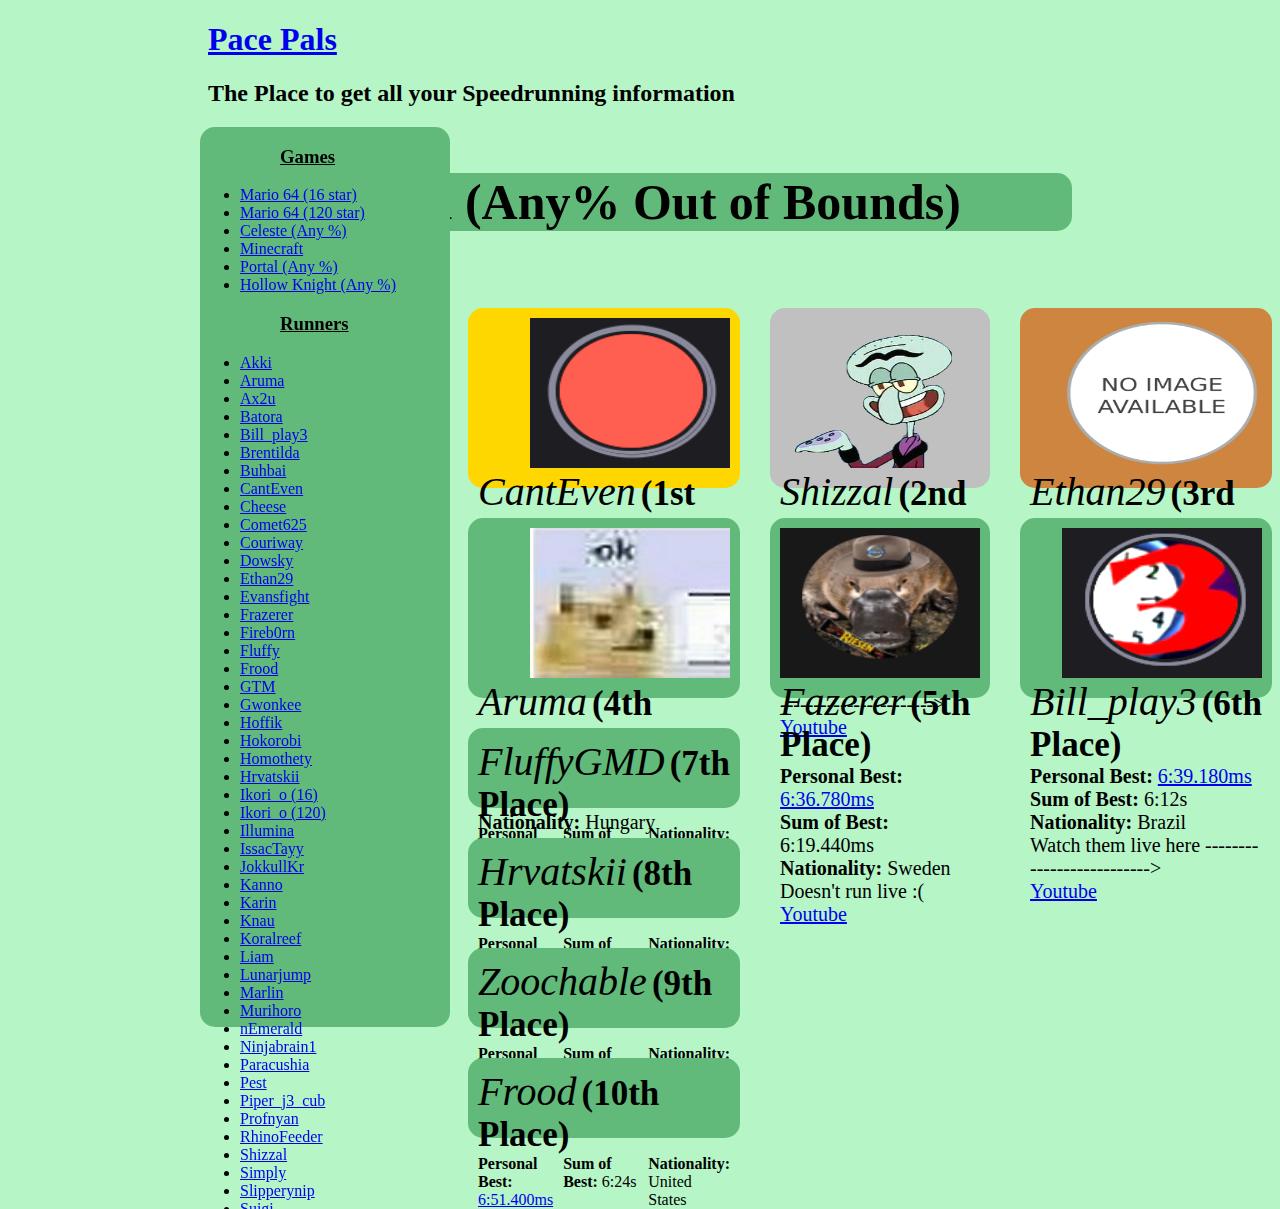
<file: Portal.html>
<!DOCTYPE html>
<html lang="en">
<head>
        <meta charset="UTF-8">
        <link rel="stylesheet" href="style.css">
        <meta name="viewport" content="width=, initial-scale=1.0">  
        <title>Portal Any%</title>
</head>
<body>
    <h1><a href="index.html">Pace Pals</a></h1>
        <h2>The Place to get all your Speedrunning information</h2>
    <div class="sidebar">
        <h3><u>Games</u></h3>
    <ul>
        <li><a href="Mario16.html">Mario 64 (16 star)</a></li>
        <li><a href="Mario120.html">Mario 64 (120 star)</a></li>
        <li><a href="Celeste.html">Celeste (Any %)</a></li>
        <li><a href="Minecraft.html">Minecraft</a></li>
        <li><a href="Portal.html">Portal (Any %)</a></li>
        <li><a href="HollowKnight.html">Hollow Knight (Any %)</a></li>
    </ul>
    <h3><u>Runners</u></h3>
    <ul class="Runners">
        <li><a href="Mario16.html">Akki</a></li>
        <li><a href="Portal.html">Aruma</a></li>
        <li><a href="HollowKnight.html">Ax2u</a></li>
        <li><a href="Mario120.html">Batora</a></li>
        <li><a href="Portal.html">Bill_play3</a></li>
        <li><a href="Minecraft.html">Brentilda</a></li>
        <li><a href="Celeste.html">Buhbai</a></li>
        <li><a href="Portal.html">CantEven</a></li>
        <li><a href="Mario120.html">Cheese</a></li>
        <li><a href="Celeste.html">Comet625</a></li>
        <li><a href="Minecraft.html">Couriway</a></li>
        <li><a href="Mario16.html">Dowsky</a></li>
        <li><a href="Portal.html">Ethan29</a></li>
        <li><a href="Celeste.html">Evansfight</a></li>
        <li><a href="Portal.html">Frazerer</a></li>
        <li><a href="HollowKnight.html">Fireb0rn</a></li>
        <li><a href="Portal.html">Fluffy</a></li>
        <li><a href="Portal.html">Frood</a></li>
        <li><a href="Mario16.html">GTM</a></li>
        <li><a href="HollowKnight.html">Gwonkee</a></li>
        <li><a href="Minecraft.html">Hoffik</a></li>
        <li><a href="Mario120.html">Hokorobi</a></li>
        <li><a href="HollowKnight.html">Homothety</a></li>
        <li><a href="Portal.html">Hrvatskii</a></li>
        <li><a href="Mario16.html">Ikori_o (16)</a></li>
        <li><a href="Mario120.html">Ikori_o (120)</a></li>
        <li><a href="Minecraft.html">Illumina</a></li>
        <li><a href="Celeste.html">IssacTayy</a></li>
        <li><a href="HollowKnight.html">JokkullKr</a></li>
        <li><a href="Mario16.html">Kanno</a></li>
        <li><a href="Mario120.html">Karin</a></li>
        <li><a href="Minecraft.html">Knau</a></li>
        <li><a href="Celeste.html">Koralreef</a></li>
        <li><a href="Mario120.html">Liam</a></li>
        <li><a href="Mario16.html">Lunarjump</a></li>
        <li><a href="Celeste.html">Marlin</a></li>
        <li><a href="HollowKnight.html">Murihoro</a></li>
        <li><a href="Minecraft.html">nEmerald</a></li>
        <li><a href="Minecraft.html">Ninjabrain1</a></li>
        <li><a href="Mario120.html">Paracushia</a></li>
        <li><a href="HollowKnight.html">Pest</a></li>
        <li><a href="Minecraft.html">Piper_j3_cub</a></li>
        <li><a href="Celeste.html">Profnyan</a></li>
        <li><a href="HollowKnight.html">RhinoFeeder</a></li>
        <li><a href="Portal.html">Shizzal</a></li>
        <li><a href="Mario120.html">Simply</a></li>
        <li><a href="Mario16.html">Slipperynip</a></li>
        <li><a href="Mario16.html">Suigi</a></li>
        <li><a href="Mario120.html">Taggo</a></li>
        <li><a href="Celeste.html">TGH</a></li>
        <li><a href="Minecraft.html">TheeSizzler</a></li>
        <li><a href="Celeste.html">TiberCHSL</a></li>
        <li><a href="Minecraft.html">TobiasTheMan</a></li>
        <li><a href="HollowKnight.html">Unyo</a></li>
        <li><a href="HollowKnight.html">Vysuals</a></li>
        <li><a href="Mario16.html">Weegee</a></li>
        <li><a href="Mario16.html">YuraMofu</a></li>
        <li><a href="Celeste.html">Zkad</a></li>
        <li><a href="Portal.html">Zoochable</a></li>
    </ul>
</div>
<h4>Portal (Any% Out of Bounds)</h4>
<div class="wrapper">
    <div class="box1"><a href="https://www.twitch.tv/CantEven"><img src="Cant.PNG" alt="Logo for CantEven"></a><em>CantEven</em><b>(1st Place)</b><br>
        <strong>Personal Best:</strong> <a href="https://www.youtube.com/watch?v=fRVWIA8FdSQ">6:06.390ms</a><br>
        <strong>Sum of Best:</strong> 5:50.750ms<br>
        <strong>Nationality:</strong> United States<br>
        Watch them live here --------------------------><br>
        <a href="https://www.youtube.com/channel/UC3RsW6aUQ1nRPrCeG8nUWvg">Youtube</a><br>
        </div>
    <div class="box2"><a href="https://www.twitch.tv/shizzal"><img src="Shizz.png" alt="Logo for Shizzal"></a><em>Shizzal</em><b>(2nd Place)</b><br>
        <strong>Personal Best:</strong> <a href="https://www.youtube.com/watch?v=ZTSJlu3W2rg">6:09.420</a><br>
        <strong>Sum of Best:</strong> 5:53.500ms<br>
        <strong>Nationality:</strong> United States<br>
        Watch them live here --------------------------><br>
        <a href="https://www.youtube.com/channel/UCJXgaQYEDxaYQBZ0_QxL74g">Youtube</a><br>
        </div>
    <div class="box3"><img src="Piper.png" alt="Ethan29 does not have a logo"></a><em>Ethan29</em><b>(3rd Place)</b><br>
        <strong>Personal Best:</strong> <a href="https://www.youtube.com/watch?v=xAAW9DomLUU">6:11:858ms</a><br>
        <strong>Sum of Best:</strong> NA<br>
        <strong>Nationality:</strong> United States<br>
        Doesn't run live :(<br>
        <a href="https://www.youtube.com/channel/UCzMnYhvOlD4PIFmZ2asKpZA">Youtube</a><br>
        </div>
    <div class="box5"><a href="https://www.twitch.tv/arumadbr"><img src="Aruma.jpg" alt="Logo for Aruma"></a><em>Aruma</em><b>(4th Place)</b><br>
        <strong>Personal Best:</strong> <a href="https://www.youtube.com/watch?v=bfaAqte0stk">6:26.490ms</a><br>
        <strong>Sum of Best:</strong> NA<br>
        <strong>Nationality:</strong> Hungary<br>
        Watch them live here --------------------------><br>
        <a href="https://www.youtube.com/channel/UCS-L_S1ij9qCVF22cop_Z1w">Youtube</a><br>
        </div>
    <div class="box5"><img src="Frazz.PNG" alt="Logo for Fazerer"></a><em>Fazerer</em><b>(5th Place)</b><br>
        <strong>Personal Best:</strong> <a href="https://www.youtube.com/watch?v=8xlXk9anikE">6:36.780ms</a><br>
        <strong>Sum of Best:</strong> 6:19.440ms<br>
        <strong>Nationality:</strong> Sweden<br>
        Doesn't run live :(<br>
        <a href="https://www.youtube.com/channel/UC14iw-uyvmEr-tCQ_9D1psg">Youtube</a><br>
        </div>
    <div class="box5"><a href="https://www.twitch.tv/bill_play3"><img src="Bill.PNG" alt="Logo for Evansfight"></a><em>Bill_play3</em><b>(6th Place)</b><br>
        <strong>Personal Best:</strong> <a href="https://www.youtube.com/watch?v=KqpC0YySXuk&feature=emb_imp_woyt">6:39.180ms</a><br>
        <strong>Sum of Best:</strong> 6:12s<br>
        <strong>Nationality:</strong> Brazil<br>
        Watch them live here --------------------------><br>
        <a href="https://www.youtube.com/channel/UCcENgvkebZCkO0_ncMQgXIw">Youtube</a><br>
        </div>
    <div class="box7"><em>FluffyGMD</em><b>(7th Place)</b><br>
    <div class="honor"><div class="PB"><strong>Personal Best:</strong> <a href="https://www.youtube.com/watch?v=XDj8ydzP3bg">6:41.590ms</a></div>
        <div class="SoB"><strong>Sum of Best:</strong> 6:13.790ms</div>
        <div class="Nation"><strong>Nationality:</strong> Australia</div>
        </div>
        </div>
    <div class="box7"><em>Hrvatskii</em><b>(8th Place)</b><br>
        <div class="honor"><div class="PB"><strong>Personal Best:</strong> <a href="https://www.youtube.com/watch?v=L93uXzcznFI&feature=emb_imp_woyt">6:44.145ms</a></div>
        <div class="SoB"><strong>Sum of Best:</strong> NA</div>
        <div class="Nation"><strong>Nationality:</strong> Sweden</div>
        </div>
        </div>
    <div class="box7"><em>Zoochable</em><b>(9th Place)</b><br>
        <div class="honor"><div class="PB"><strong>Personal Best:</strong> <a href="https://www.youtube.com/watch?v=E0ut-FW12jA&feature=emb_imp_woyt">6:47.260ms</a></div>
        <div class="SoB"><strong>Sum of Best:</strong> 6:29s</div>
        <div class="Nation"><strong>Nationality:</strong> United States</div>
        </div>
        </div>
    <div class="box7"><em>Frood</em><b>(10th Place)</b><br>
        <div class="honor"><div class="PB"><strong>Personal Best:</strong> <a href="https://www.twitch.tv/videos/1092310640?t=0h0m1s">6:51.400ms</a></div>
        <div class="SoB"><strong>Sum of Best:</strong> 6:24s</div>
        <div class="Nation"><strong>Nationality:</strong> United States</div>
        </div>
        </div>
    </div>
</body>
</html>
</file>
<file: style.css>
html {
    background-color: #b5f5c6;
    padding-left: 200px;
    padding-right: 200px;
    
}
.wrapper {
    margin-left: 250px;
    display: grid;
    grid-template-columns: 1fr 1fr 1fr;
    grid-template-rows: 200px 200px 100px 100px 100px 100px;
    grid-gap: 10px;
    
}

.wrapper > div {
    flex: 1;
    padding: 10px;
    margin: 10px;

}
.box1 {
    background-color: gold;
    padding-right: 15px;
    font-size: 20px;
    border-radius: 15px;
}
.box2 {
    background-color: silver;
    padding-right: 15px;
    font-size: 20px;
    border-radius: 15px;
}
.box3 {
    background-color:peru;
    padding-right: 15px;
    font-size: 20px;
    border-radius: 15px;
}
.box4 {
     background-color: #61ba79;
     padding-right: 15px;
     font-size: 50px;
     border-radius: 15px;
}
.box5 {
    background-color: #61ba79;
    padding-right: 15px;
    font-size: 20px;
    border-radius: 15px;
}
.box7 {
    background-color: #61ba79;
    padding-right: 15px;
    grid-column: 1;
    border-radius: 15px;
}
.honor{
    display: grid;
    grid-template-columns: 1fr 1fr 1fr;
    grid-template-rows: 15px;
    grid-gap: 10px;
}
.box8 {
    background-color: #61ba79;
    padding-right: 15px;
    font-size: 50px;
    grid-column: 1;
    border-radius: 15px;
    
}
.box9 {
    background-color: #61ba79;
    padding-right: 15px;
    font-size: 50px;
    grid-column: 1;
    border-radius: 15px;
}
.box10 {
    background-color: #61ba79;
    padding-right: 15px;
    font-size: 50px;
    grid-column: 1;
    border-radius: 15px;
}
img {
    width: 200px;
    height: 150px;
    float: right;
}
.sidebar {
  height: 100%;
  width: 250px;
  position: fixed;
  top: 20;
  left: 200px;
  background-color: #61ba79;
  border-radius: 15px;

}
h3 {
    position: relative;
    left: 80px;
}
em {
    font-size: 40px;
}
b {
    font-size: 35px;
    margin-left: 5px;
}
ol {
    font-size: 20px;
    margin-top: 5px;
    align-items: right;
    margin: 10px;
}
h4 {
    text-align: center;
    font-size: 50px;
    background-color:#61ba79;  
    top: 0;
    border-radius: 15px;
}
</file>
